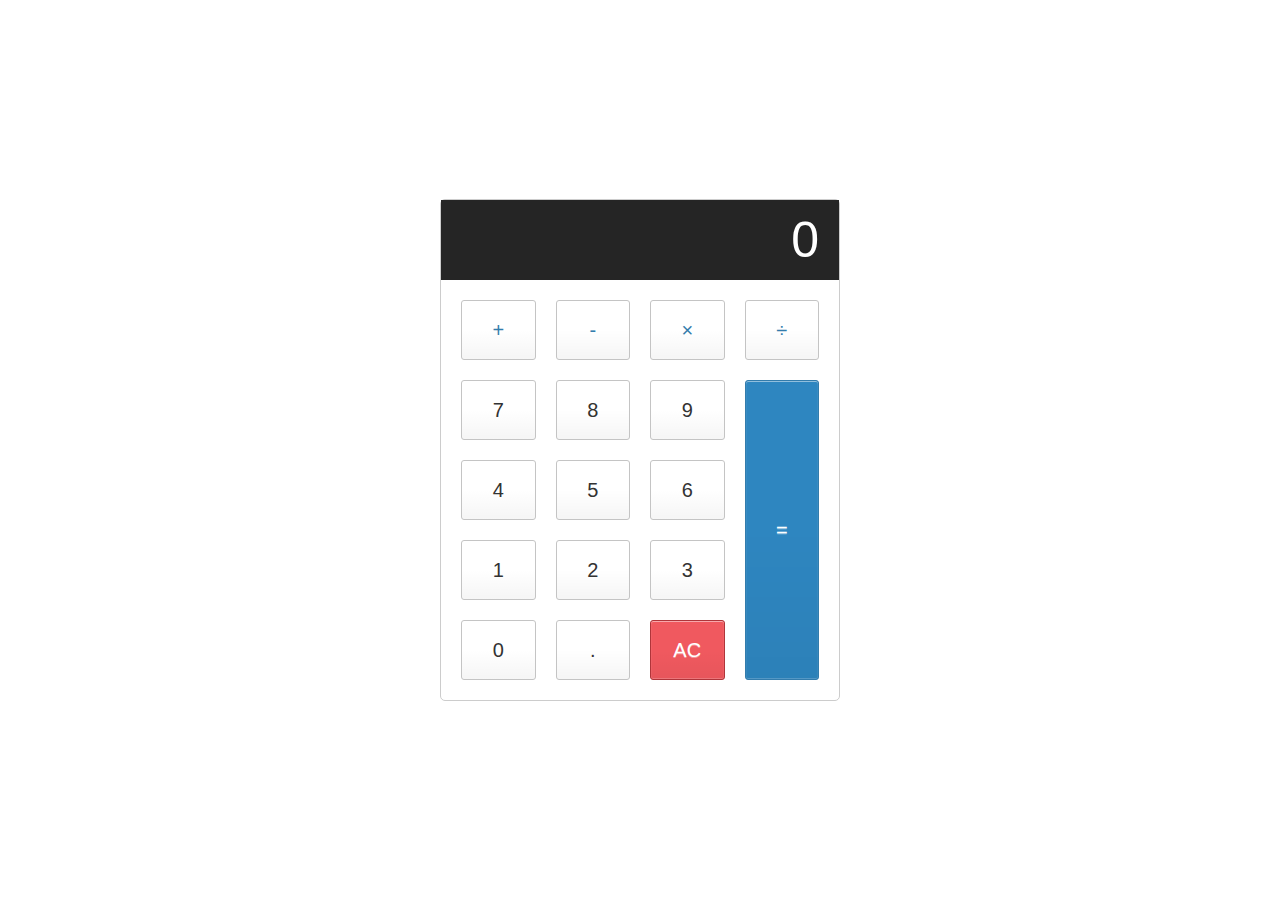
<file: Module_6_Programming2/calculator/index.html>
<!DOCTYPE html>
<html lang="en">
<head>
 <meta charset="UTF-8">
 <meta name="viewport" content="width=device-width,initial-scale=1.0">
 <title>Calculator</title>
 <link rel="stylesheet" href="./style.css">
</head>
<body>
    <div class="calculator">

        <input type="text" class="calculator-screen" value="0" disabled />
        
        <div class="calculator-keys">
          
          <button type="button" class="operator" value="+">+</button>
          <button type="button" class="operator" value="-">-</button>
          <button type="button" class="operator" value="*">&times;</button>
          <button type="button" class="operator" value="/">&divide;</button>
      
          <button type="button" value="7">7</button>
          <button type="button" value="8">8</button>
          <button type="button" value="9">9</button>
      
      
          <button type="button" value="4">4</button>
          <button type="button" value="5">5</button>
          <button type="button" value="6">6</button>
      
      
          <button type="button" value="1">1</button>
          <button type="button" value="2">2</button>
          <button type="button" value="3">3</button>
      
      
          <button type="button" value="0">0</button>
          <button type="button" class="decimal function" value=".">.</button>
          <button type="button" class="all-clear function" value="all-clear">AC</button>
      
          <button type="button" class="equal-sign operator" value="=">=</button>
      
        </div>
      </div>
      <script src="./index.js"></script>
</body>
</html>
</file>
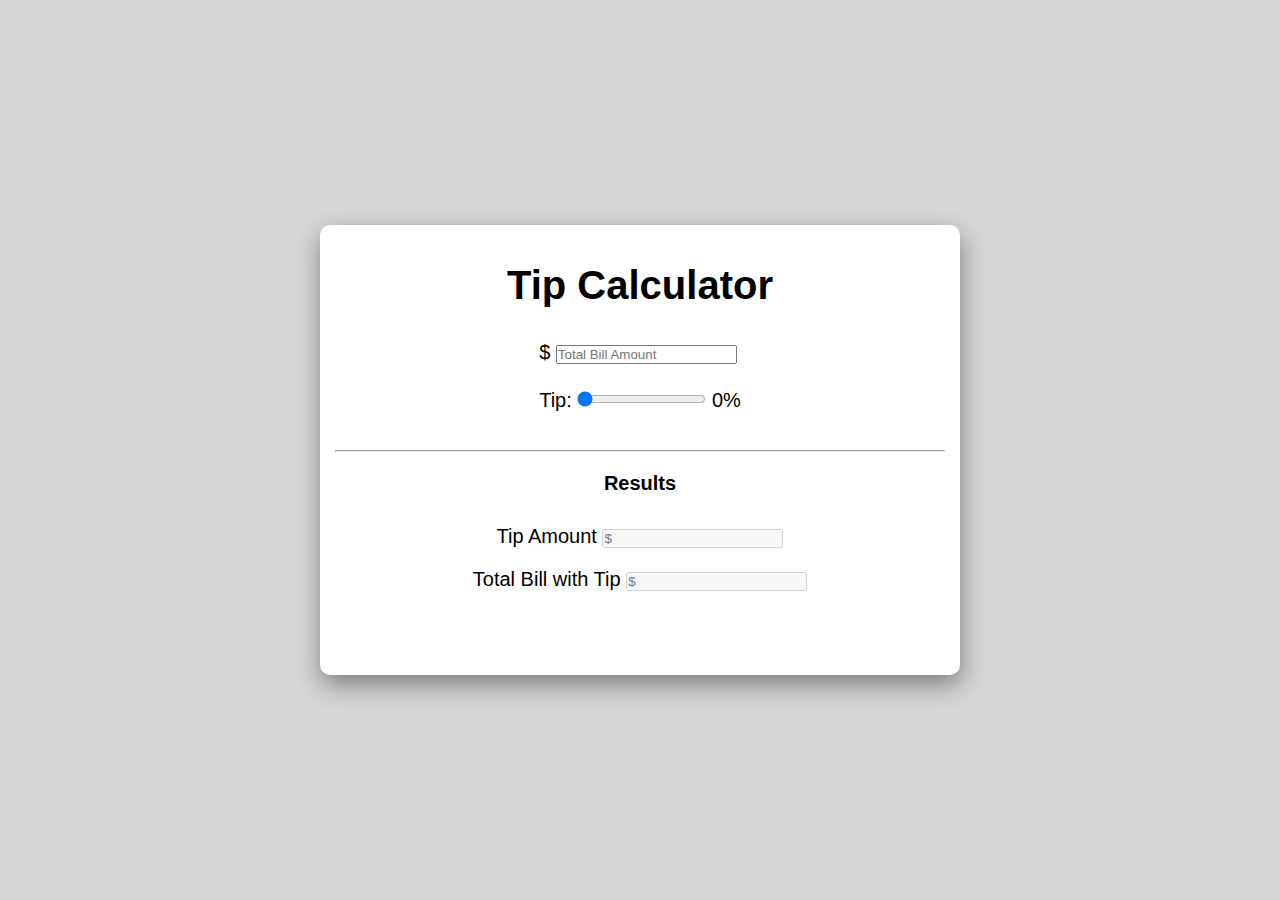
<file: Module_6_Programming2/tip-calculator/index.html>
<!DOCTYPE html>
<html lang="en">

<head>
    <meta charset="UTF-8">
    <meta name="viewport" content="width=device-width,initial-scale=1.0">
    <title>Tip Calculator</title>
    <link rel="stylesheet" href="./style.css">
</head>

<body>
    <div class="container">
        <div class="bill-calculation">
            <h1 class="heading">Tip Calculator</h1>
            <form id="tip-form">
                <div class="form-group">
                    <span class="input-group-addon">$</span>
                    <input type="number" class="form-control" id="billTotal" placeholder="Total Bill Amount">
                </div>
                <div class="form-group tipPercent">
                    <label for="">Tip:</label>
                    <input type="range" class="form-control" id="tipInput" value="0">
                    <span class="input-group-addon" id="tipOutput">0%</span>
                </div>
            </form>
        </div>
        <hr>
        <div id="bill-results" class="results">
            <h5 class="results-title">Results</h5>
            <div class="form-group">
                <span class="input-group-addon">Tip Amount</span>
                <input type="number" class="form-control" id="tipAmount" placeholder="$" disabled>
            </div>
            <div class="form-group">
                <span class="input-group-addon">Total Bill with Tip</span>
                <input type="number" class="form-control" id="totalBillWithTip" placeholder="$" disabled>
            </div>
        </div>
    </div>

    <script src="./index.js"></script>
</body>

</html>
</file>
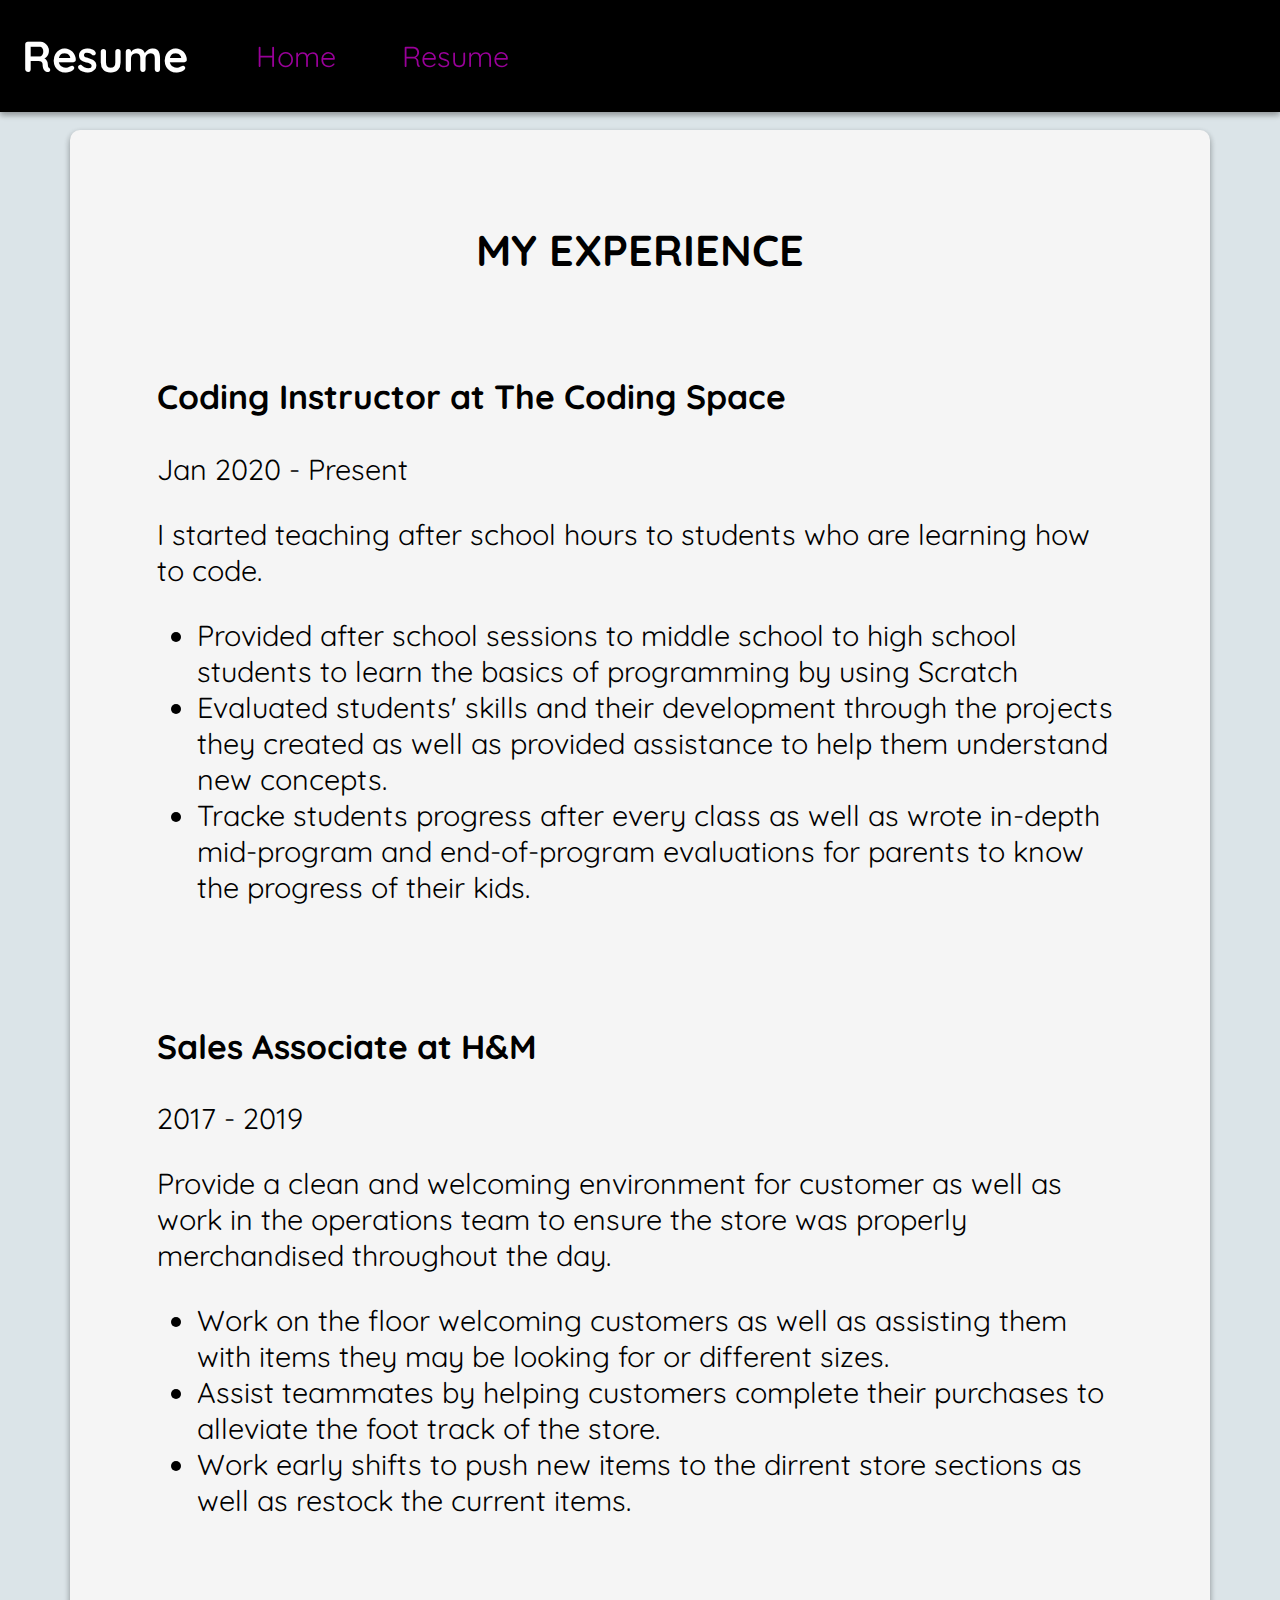
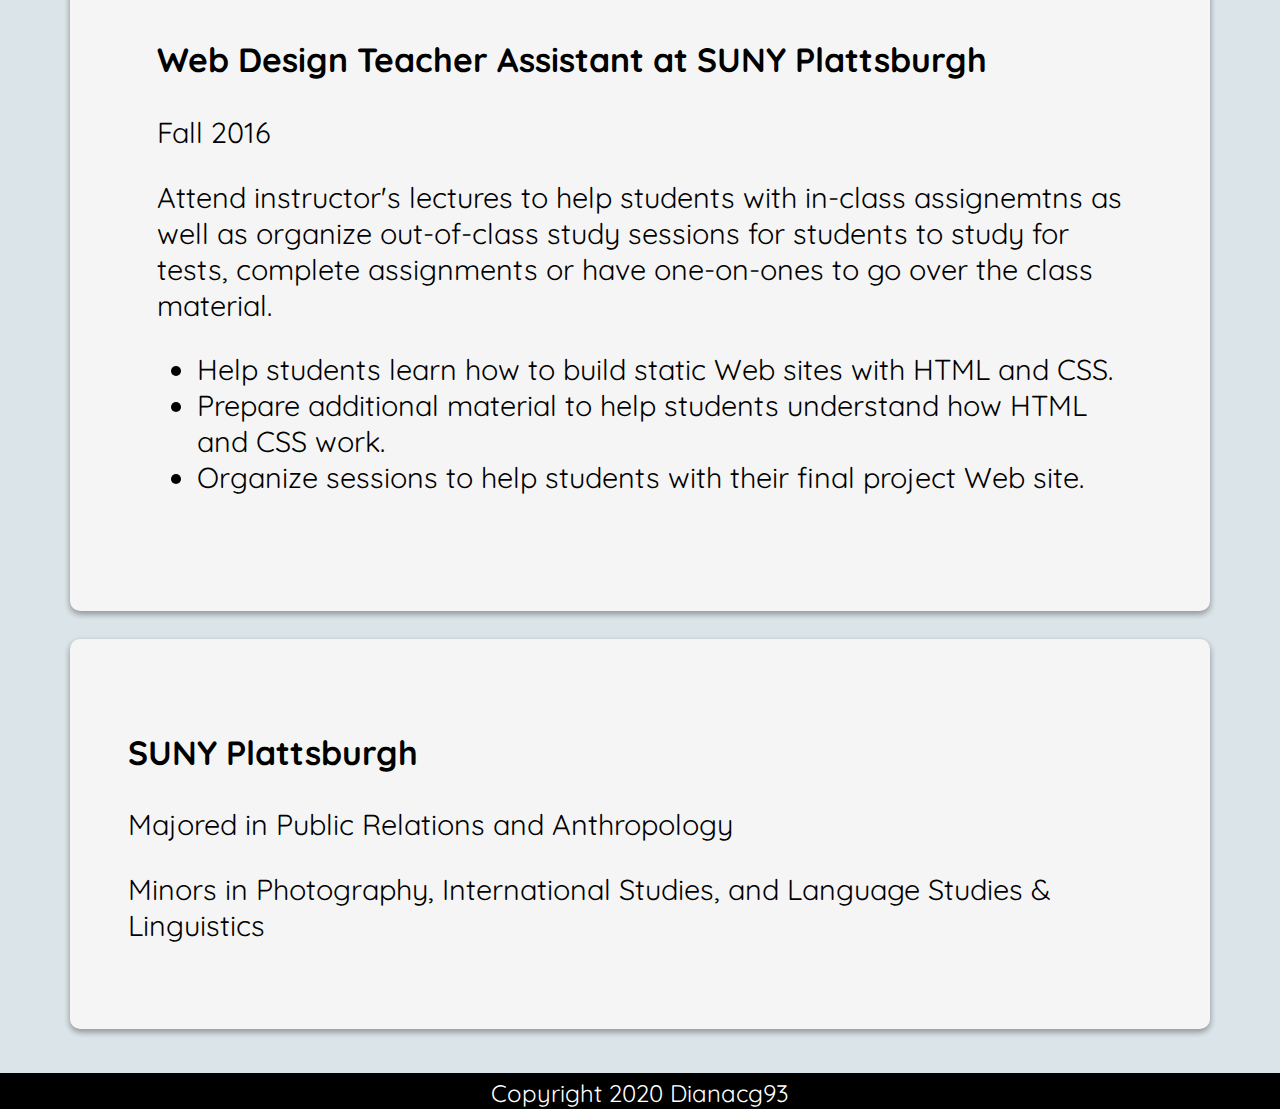
<file: resume.html>
<!DOCTYPE html>
<html lang="en">

<head>
    <meta charset="UTF-8">
    <meta name="viewport" content="width=device-width,initial-scale=1.0">
    <title>Diana's Resume</title>
    <link rel="stylesheet" type="text/css" href="style.css">
    <link href="https://fonts.googleapis.com/css2?family=Quicksand:wght@300;400;500;600;700&display=swap"
        rel="stylesheet">
</head>

<body>
    <div class="banner">
        <div class="title">
            <h1>Resume</h1>
        </div>
        <div class="nav">
            <ul>
                <li><a href="index.html">Home</a></li>
                <li><a href="resume.html">Resume</a></li>
            </ul>
        </div>
    </div>
    <div class="jobs">
        <h2>MY EXPERIENCE</h2>
        <div class="job">
            <h3>Coding Instructor at The Coding Space</h3>
            <p class="date">Jan 2020 - Present</p>
            <p class="desc">I started teaching after school hours to students who are learning how to code. </p>
            <ul class="duties">
                <li>Provided after school sessions to middle school to high school students to learn the basics of
                    programming by using Scratch</li>
                <li>Evaluated students' skills and their development through the projects they created as well as
                    provided assistance to help them understand new concepts.</li>
                <li>Tracke students progress after every class as well as wrote in-depth mid-program and end-of-program
                    evaluations for parents to know the progress of their kids.</li>
            </ul>
        </div>
        <div class="job">
            <h3>Sales Associate at H&M</h3>
            <p class="date">2017 - 2019</p>
            <p class="desc">Provide a clean and welcoming environment for customer as well as work in the operations
                team to ensure the store was properly merchandised throughout the day.</p>
            <ul class="duties">
                <li>Work on the floor welcoming customers as well as assisting them with items they may be looking for
                    or different sizes.</li>
                <li>Assist teammates by helping customers complete their purchases to alleviate the foot track of the
                    store.</li>
                <li>Work early shifts to push new items to the dirrent store sections as well as restock the current
                    items.</li>
            </ul>
        </div>
        <div class="job">
            <h3>Web Design Teacher Assistant at SUNY Plattsburgh</h3>
            <p class="date">Fall 2016</p>
            <p class="desc">Attend instructor's lectures to help students with in-class assignemtns as well as organize
                out-of-class study sessions for students to study for tests, complete assignments or have one-on-ones to
                go over the class material.</p>
            <ul class="duties">
                <li>Help students learn how to build static Web sites with HTML and CSS.</li>
                <li>Prepare additional material to help students understand how HTML and CSS work.</li>
                <li>Organize sessions to help students with their final project Web site.</li>
            </ul>
        </div>
    </div>
    <div class="education">
        <h3>SUNY Plattsburgh</h3>
        <p>Majored in Public Relations and Anthropology</p>
        <p>Minors in Photography, International Studies, and Language Studies & Linguistics</p>
    </div>
    <div class="footer">
        <small>Copyright 2020 Dianacg93</small>
    </div>
</body>

</html>
</file>
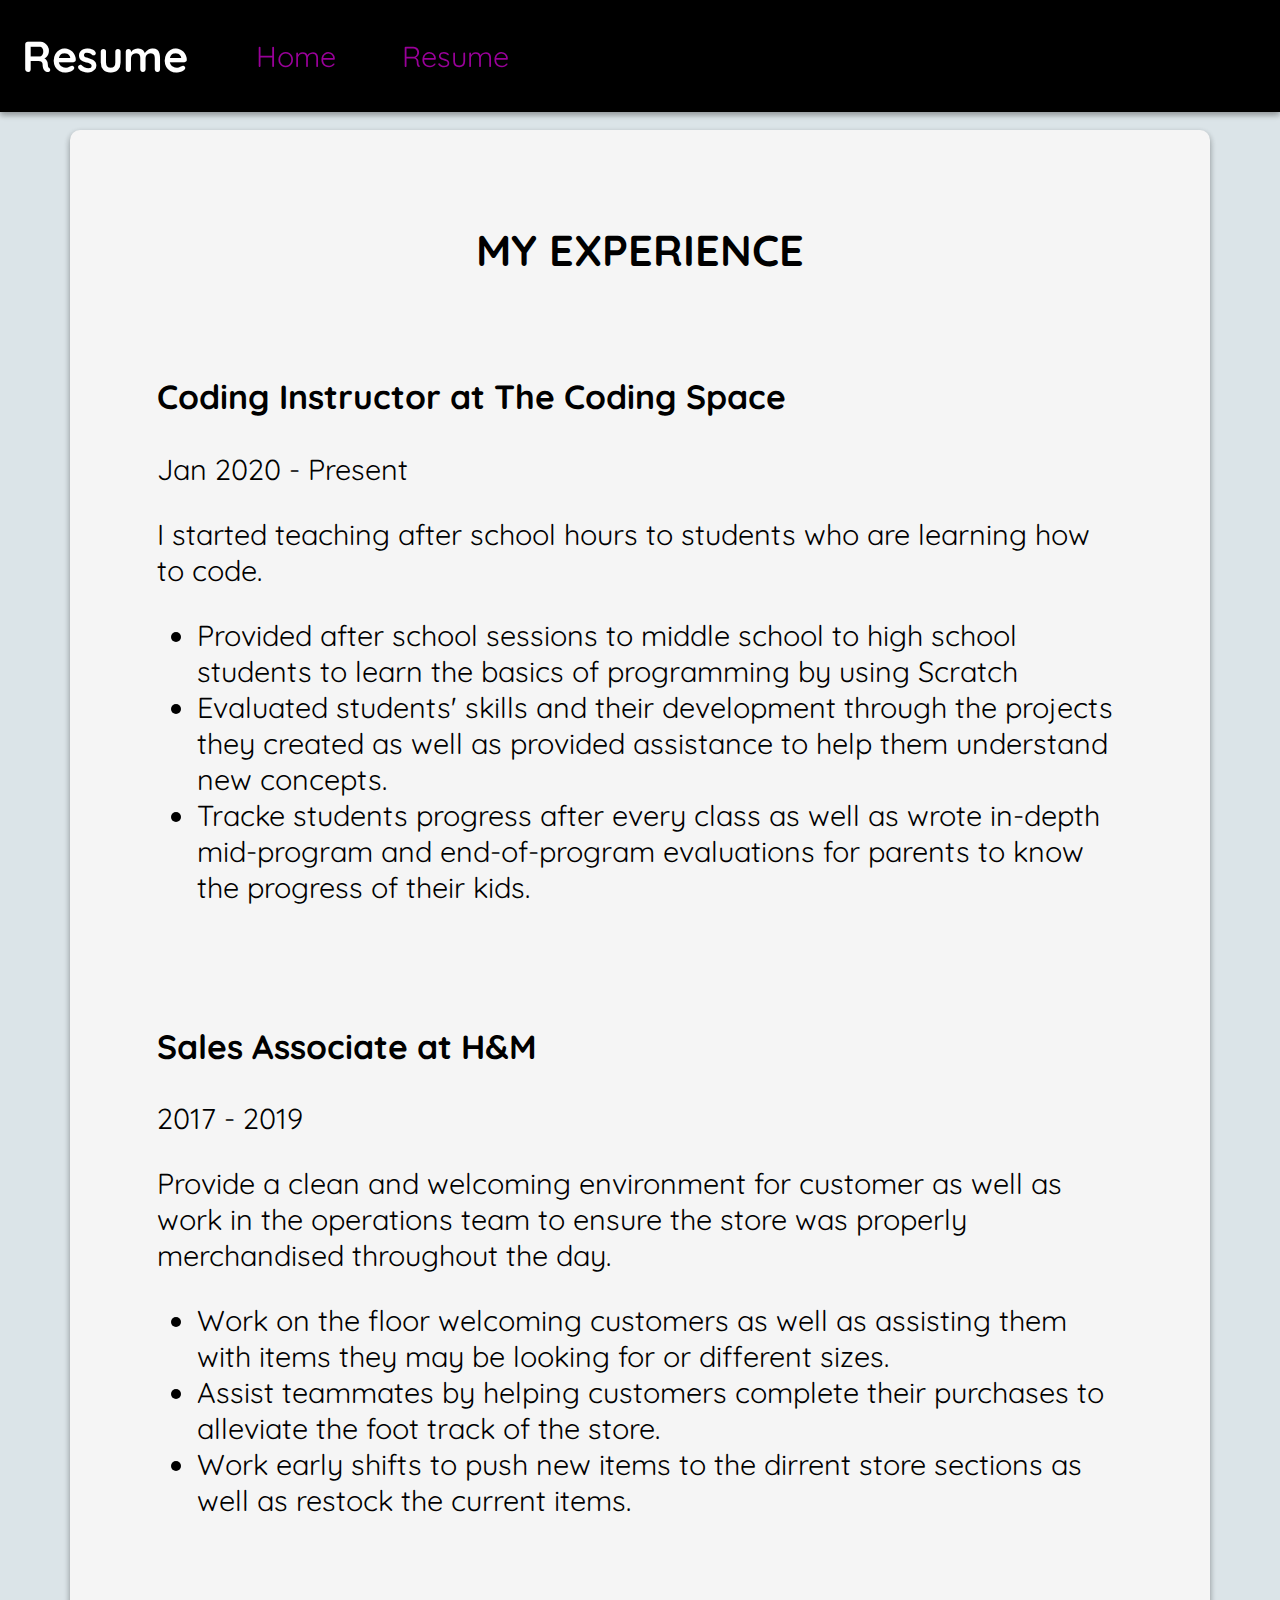
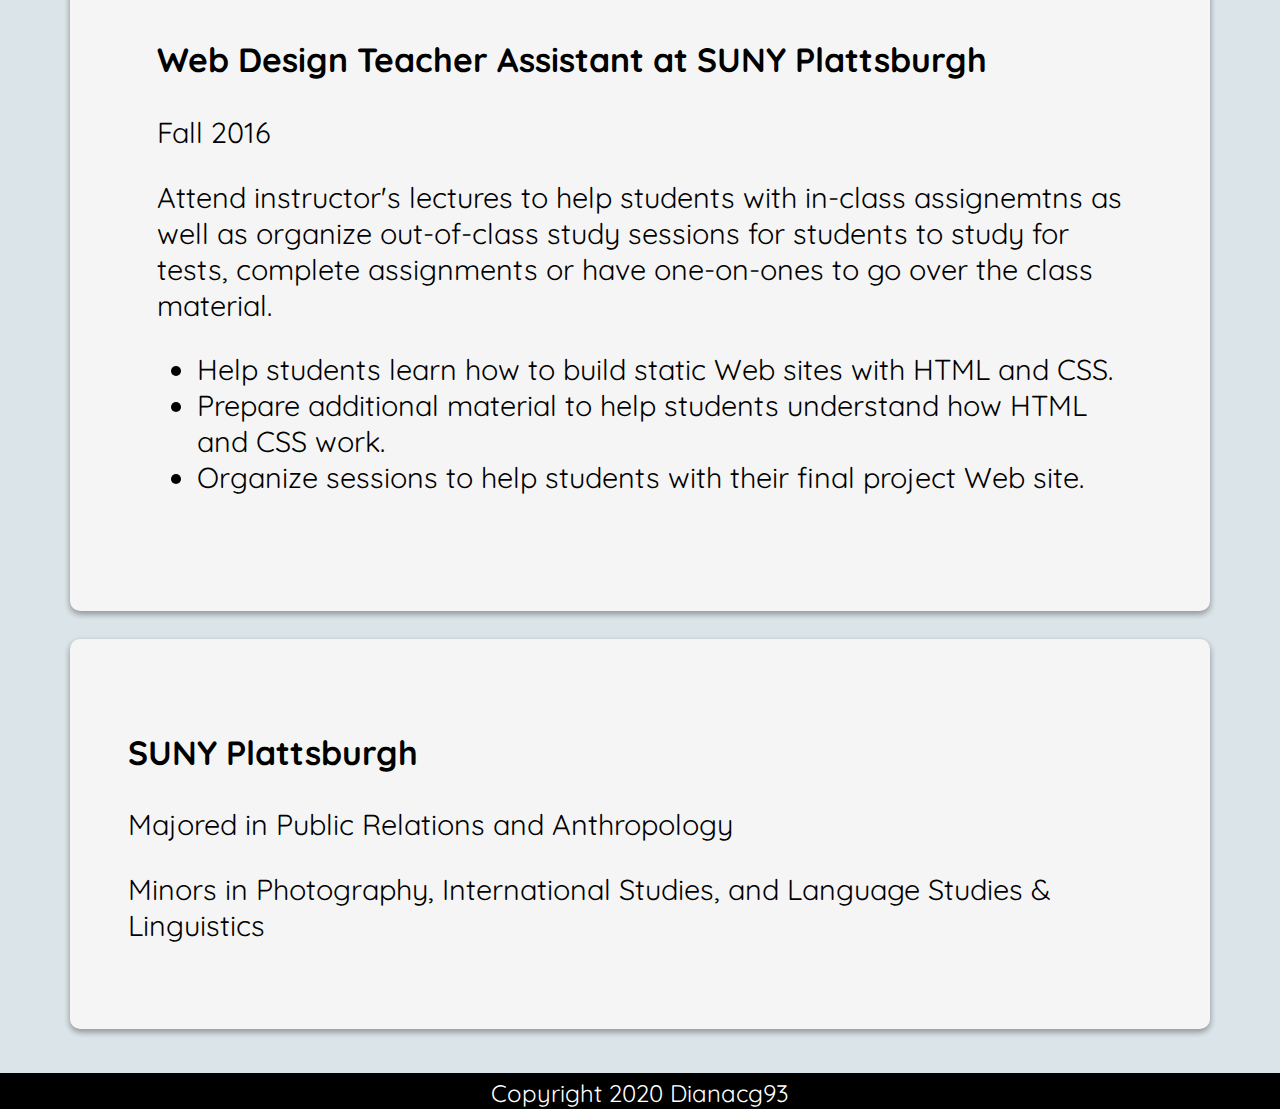
<file: Module_4_CSS/portfolio/resume.html>
<!DOCTYPE html>
<html lang="en">

<head>
    <meta charset="UTF-8">
    <meta name="viewport" content="width=device-width,initial-scale=1.0">
    <title>Diana's Resume</title>
    <link rel="stylesheet" type="text/css" href="css/style.css">
    <link href="https://fonts.googleapis.com/css2?family=Quicksand:wght@300;400;500;600;700&display=swap"
        rel="stylesheet">
</head>

<body>
    <div class="banner">
        <div class="title">
            <h1>Resume</h1>
        </div>
        <div class="nav">
            <ul>
                <li><a href="../../index.html">Home</a></li>
                <li><a href="resume.html">Resume</a></li>
            </ul>
        </div>
    </div>
    <div class="jobs">
        <h2>MY EXPERIENCE</h2>
        <div class="job">
            <h3>Coding Instructor at The Coding Space</h3>
            <p class="date">Jan 2020 - Present</p>
            <p class="desc">I started teaching after school hours to students who are learning how to code. </p>
            <ul class="duties">
                <li>Provided after school sessions to middle school to high school students to learn the basics of
                    programming by using Scratch</li>
                <li>Evaluated students' skills and their development through the projects they created as well as
                    provided assistance to help them understand new concepts.</li>
                <li>Tracke students progress after every class as well as wrote in-depth mid-program and end-of-program
                    evaluations for parents to know the progress of their kids.</li>
            </ul>
        </div>
        <div class="job">
            <h3>Sales Associate at H&M</h3>
            <p class="date">2017 - 2019</p>
            <p class="desc">Provide a clean and welcoming environment for customer as well as work in the operations
                team to ensure the store was properly merchandised throughout the day.</p>
            <ul class="duties">
                <li>Work on the floor welcoming customers as well as assisting them with items they may be looking for
                    or different sizes.</li>
                <li>Assist teammates by helping customers complete their purchases to alleviate the foot track of the
                    store.</li>
                <li>Work early shifts to push new items to the dirrent store sections as well as restock the current
                    items.</li>
            </ul>
        </div>
        <div class="job">
            <h3>Web Design Teacher Assistant at SUNY Plattsburgh</h3>
            <p class="date">Fall 2016</p>
            <p class="desc">Attend instructor's lectures to help students with in-class assignemtns as well as organize
                out-of-class study sessions for students to study for tests, complete assignments or have one-on-ones to
                go over the class material.</p>
            <ul class="duties">
                <li>Help students learn how to build static Web sites with HTML and CSS.</li>
                <li>Prepare additional material to help students understand how HTML and CSS work.</li>
                <li>Organize sessions to help students with their final project Web site.</li>
            </ul>
        </div>
    </div>
    <div class="education">
        <h3>SUNY Plattsburgh</h3>
        <p>Majored in Public Relations and Anthropology</p>
        <p>Minors in Photography, International Studies, and Language Studies & Linguistics</p>
    </div>
    <div class="footer">
        <small>Copyright 2020 Dianacg93</small>
    </div>
</body>

</html>
</file>
<file: Module_6_Programming2/calculator/style.css>
html {
    font-size: 62.5%;
    box-sizing: border-box;
  }
  
  *, *::before, *::after {
    margin: 0;
    padding: 0;
    box-sizing: inherit;
  }
  
  .calculator {
    border: 1px solid #ccc;
    border-radius: 5px;
    position: absolute;
    top: 50%;
    left: 50%;
    transform: translate(-50%, -50%);
    width: 400px;
  }
  
  .calculator-screen {
    width: 100%;
    font-size: 5rem;
    height: 80px;
    border: none;
    background-color: #252525;
    color: #fff;
    text-align: right;
    padding-right: 20px;
    padding-left: 10px;
  }
  
  button {
    height: 60px;
    background-color: #fff;
    border-radius: 3px;
    border: 1px solid #c4c4c4;
    background-color: transparent;
    font-size: 2rem;
    color: #333;
    background-image: linear-gradient(to bottom,transparent,transparent 50%,rgba(0,0,0,.04));
    box-shadow: inset 0 0 0 1px rgba(255,255,255,.05), inset 0 1px 0 0 rgba(255,255,255,.45), inset 0 -1px 0 0 rgba(255,255,255,.15), 0 1px 0 0 rgba(255,255,255,.15);
    text-shadow: 0 1px rgba(255,255,255,.4);
  }
  
  button:hover {
    background-color: #eaeaea;
  }
  
  .operator {
    color: #337cac;
  }
  
  .all-clear {
    background-color: #f0595f;
    border-color: #b0353a;
    color: #fff;
  }
  
  .all-clear:hover {
    background-color: #f17377;
  }
  
  .equal-sign {
    background-color: #2e86c0;
    border-color: #337cac;
    color: #fff;
    height: 100%;
    grid-area: 2 / 4 / 6 / 5;
  }
  
  .equal-sign:hover {
    background-color: #4e9ed4;
  }
  
  .calculator-keys {
    display: grid;
    grid-template-columns: repeat(4, 1fr);
    grid-gap: 20px;
    padding: 20px;
  }
</file>
<file: Module_6_Programming2/tip-calculator/style.css>
*{
    margin: 0;
    padding: 0;
    box-sizing: border-box;
}

body{
    background-color: rgba(179, 179, 179, 0.534);
    display: flex;
    align-items: center;
    justify-content: center;
    height: 100vh;
    font-size: 1.25em;
    font-family: sans-serif;
}

.container{
    display: flex;
    flex-direction: column;
    height: 50%;
    width: 50%;
    background-color: white;
    padding: 15px;
    border-radius: 10px;
    box-shadow: 1px 10px 25px gray;
}

.bill-calculation{
    display: flex;
    flex-direction: column;
    align-items: center;
    justify-content: space-evenly;
    padding: 5px;
    height: 50%;
}

.heading{
    font-family: sans-serif;
}

#tip-form{
    display: flex;
    flex-direction: column;
    height: 50%;
    justify-content: space-evenly;
}

.results {
    margin-top: 20px;
    display: flex;
    flex-direction: column;
    align-items: center;
}

.results-title{
    font-family: sans-serif;
    font-size: 20px;
    margin-bottom: 20px;
}

.form-group {
    margin: 10px 0;
}
</file>
<file: style.css>
:root {
  --first-color: #dbe4e8;
  --second-color: #f5f5f5;
  --third-color: #990099;
  --fourth-color: black;
  --font: "Quicksand";
  --shadow: 0 3px 6px rgba(0, 0, 0, 0.16), 0 3px 6px rgba(0, 0, 0, 0.23);
}
html {
  font-size: calc(1em + 1vw);
}
button {
  font-size: inherit;
}
input {
  font-size: inherit;
}
body {
  font-family: var(--font);
  margin: 0;
  background-color: var(--first-color);
  padding-top: 4rem;
  display: grid;
  /* justify-items is used to center grid vertically */
  justify-items: center;
}

/* banner section */
.banner {
  width: 100%;
  display: flex;
  flex-flow: wrap;
  align-items: center;
  list-style-type: none;
  background-color: var(--fourth-color);
  position: fixed;
  top: 0;
  color: var(--third-color);
  box-shadow: var(--shadow);
}
.title {
  margin-left: 1em;
  text-align: center;
  font-size: 0.75em;
  color: #fff;
}
a {
  color: var(--third-color);
  width: 100px;
  text-decoration: none;
}
a:hover {
  color: var(--first-color);
}
.banner ul {
  list-style-type: none;
}
.banner li {
  display: inline;
  margin: 1rem;
}

/* about me section */
.about-me {
  display: flex;
  width: 80vw;
  padding: 1rem;
  margin: 0.5rem;
  border-radius: 6px;
  background-color: var(--second-color);
  box-shadow: var(--shadow);
}
.profile {
  padding: 1em;
}
/* .profile-pic {} */
.about-me-text {
  padding: 1em;
}

/* social media section */
.social-media ul {
  padding: 0.3rem;
  list-style-type: none;
}
.social-media li {
  font-size: 0.75em;
  display: inline;
}

/* career section */
.career {
  display: flex;
  margin: 0.5rem;
  width: calc(80vw + 2rem);
}
.goals {
  width: 45vw;
  padding: 2rem;
  border-radius: 6px;
  margin-right: 1rem;
  background-color: var(--second-color);
  box-shadow: var(--shadow);
}
.skills {
  width: 35vw;
  padding: 2rem;
  border-radius: 6px;
  background-color: var(--second-color);
  box-shadow: var(--shadow);
}

/* projects section */
.projects {
  display: flex;
  flex-flow: row wrap;
  width: 80vw;
  padding: 1rem;
  margin: 0.5rem;
  border-radius: 6px;
  background-color: var(--second-color);
  box-shadow: var(--shadow);
}
.projects h2 {
  width: 100%;
  margin: 1rem;
}
.project {
  text-align: center;
  padding: 1rem;
  margin: 1rem;
  width: 25%;
  box-shadow: var(--shadow);
  color: #fff;
  background-color: var(--third-color);
  border-radius: 8px;
}
.project a {
  color: #fff;
}
.project:hover {
  transition: all 0.3s cubic-bezier(0.25, 0.8, 0.25, 1);
  box-shadow: 0 14px 28px rgba(0, 0, 0, 0.25), 0 10px 10px rgba(0, 0, 0, 0.22);
}

/* contact section */
.contact-form {
  display: flex;
  flex-flow: column;
  justify-content: center;
  text-align: center;
  width: 80vw;
  padding: 1rem;
  margin: 0.5rem;
  border-radius: 6px;
  background-color: var(--second-color);
  box-shadow: var(--shadow);
}
.contact {
  text-align: left;
  margin: 0 auto;
}

/* form section */
input {
  min-width: 30vw;
  margin-bottom: 15px;
  margin-top: 5px;
  padding: 0.5rem;
}
input[type="submit"] {
  background-color: var(--third-color);
  color: white;
  padding: 10px;
  width: calc(30vw + 0.5rem);
  border-radius: 8px;
  box-shadow: var(--shadow);
}
input[type="submit"]:hover {
  transition: all 0.3s cubic-bezier(0.25, 0.8, 0.25, 1);
  box-shadow: 0 14px 28px rgba(0, 0, 0, 0.25), 0 10px 10px rgba(0, 0, 0, 0.22);
}

/* resume section */
.jobs {
  display: flex;
  flex-flow: row wrap;
  justify-content: center;
  width: 80vw;
  margin: 0.5rem;
  padding: 2rem;
  border-radius: 10px;
  background-color: var(--second-color);
  box-shadow: var(--shadow);
}
.job {
  padding: 1rem;
}

/* education section */
.education {
  width: 80vw;
  margin: 0.5rem;
  padding: 2rem;
  border-radius: 10px;
  background-color: var(--second-color);
  box-shadow: var(--shadow);
}

/* footer section */
.footer {
  margin-top: 1rem;
  width: 100vw;
  background-color: var(--fourth-color);
  color: #fff;
  text-align: center;
}
</file>
<file: Module_4_CSS/portfolio/css/style.css>
:root {
  --first-color: #dbe4e8;
  --second-color: #f5f5f5;
  --third-color: #990099;
  --fourth-color: black;
  --font: "Quicksand";
  --shadow: 0 3px 6px rgba(0, 0, 0, 0.16), 0 3px 6px rgba(0, 0, 0, 0.23);
}
html {
  font-size: calc(1em + 1vw);
}
button {
  font-size: inherit;
}
input {
  font-size: inherit;
}
body {
  font-family: var(--font);
  margin: 0;
  background-color: var(--first-color);
  padding-top: 4rem;
  display: grid;
  /* justify-items is used to center grid vertically */
  justify-items: center;
}

/* banner section */
.banner {
  width: 100%;
  display: flex;
  flex-flow: wrap;
  align-items: center;
  list-style-type: none;
  background-color: var(--fourth-color);
  position: fixed;
  top: 0;
  color: var(--third-color);
  box-shadow: var(--shadow);
}
.title {
  margin-left: 1em;
  text-align: center;
  font-size: 0.75em;
  color: #fff;
}
a {
  color: var(--third-color);
  width: 100px;
  text-decoration: none;
}
a:hover {
  color: var(--first-color);
}
.banner ul {
  list-style-type: none;
}
.banner li {
  display: inline;
  margin: 1rem;
}

/* about me section */
.about-me {
  display: flex;
  width: 80vw;
  padding: 1rem;
  margin: 0.5rem;
  border-radius: 6px;
  background-color: var(--second-color);
  box-shadow: var(--shadow);
}
.profile {
  padding: 1em;
}
/* .profile-pic {} */
.about-me-text {
  padding: 1em;
}

/* social media section */
.social-media ul {
  padding: 0.3rem;
  list-style-type: none;
}
.social-media li {
  font-size: 0.75em;
  display: inline;
}

/* career section */
.career {
  display: flex;
  margin: 0.5rem;
  width: calc(80vw + 2rem);
}
.goals {
  width: 45vw;
  padding: 2rem;
  border-radius: 6px;
  margin-right: 1rem;
  background-color: var(--second-color);
  box-shadow: var(--shadow);
}
.skills {
  width: 35vw;
  padding: 2rem;
  border-radius: 6px;
  background-color: var(--second-color);
  box-shadow: var(--shadow);
}

/* projects section */
.projects {
  display: flex;
  flex-flow: row wrap;
  width: 80vw;
  padding: 1rem;
  margin: 0.5rem;
  border-radius: 6px;
  background-color: var(--second-color);
  box-shadow: var(--shadow);
}
.projects h2 {
  width: 100%;
  margin: 1rem;
}
.project {
  text-align: center;
  padding: 1rem;
  margin: 1rem;
  width: 25%;
  box-shadow: var(--shadow);
  color: #fff;
  background-color: var(--third-color);
  border-radius: 8px;
}
.project a {
  color: #fff;
}
.project:hover {
  transition: all 0.3s cubic-bezier(0.25, 0.8, 0.25, 1);
  box-shadow: 0 14px 28px rgba(0, 0, 0, 0.25), 0 10px 10px rgba(0, 0, 0, 0.22);
}

/* contact section */
.contact-form {
  display: flex;
  flex-flow: column;
  justify-content: center;
  text-align: center;
  width: 80vw;
  padding: 1rem;
  margin: 0.5rem;
  border-radius: 6px;
  background-color: var(--second-color);
  box-shadow: var(--shadow);
}
.contact {
  text-align: left;
  margin: 0 auto;
}

/* form section */
input {
  min-width: 30vw;
  margin-bottom: 15px;
  margin-top: 5px;
  padding: 0.5rem;
}
input[type="submit"] {
  background-color: var(--third-color);
  color: white;
  padding: 10px;
  width: calc(30vw + 0.5rem);
  border-radius: 8px;
  box-shadow: var(--shadow);
}
input[type="submit"]:hover {
  transition: all 0.3s cubic-bezier(0.25, 0.8, 0.25, 1);
  box-shadow: 0 14px 28px rgba(0, 0, 0, 0.25), 0 10px 10px rgba(0, 0, 0, 0.22);
}

/* resume section */
.jobs {
  display: flex;
  flex-flow: row wrap;
  justify-content: center;
  width: 80vw;
  margin: 0.5rem;
  padding: 2rem;
  border-radius: 10px;
  background-color: var(--second-color);
  box-shadow: var(--shadow);
}
.job {
  padding: 1rem;
}

/* education section */
.education {
  width: 80vw;
  margin: 0.5rem;
  padding: 2rem;
  border-radius: 10px;
  background-color: var(--second-color);
  box-shadow: var(--shadow);
}

/* footer section */
.footer {
  margin-top: 1rem;
  width: 100vw;
  background-color: var(--fourth-color);
  color: #fff;
  text-align: center;
}
</file>
